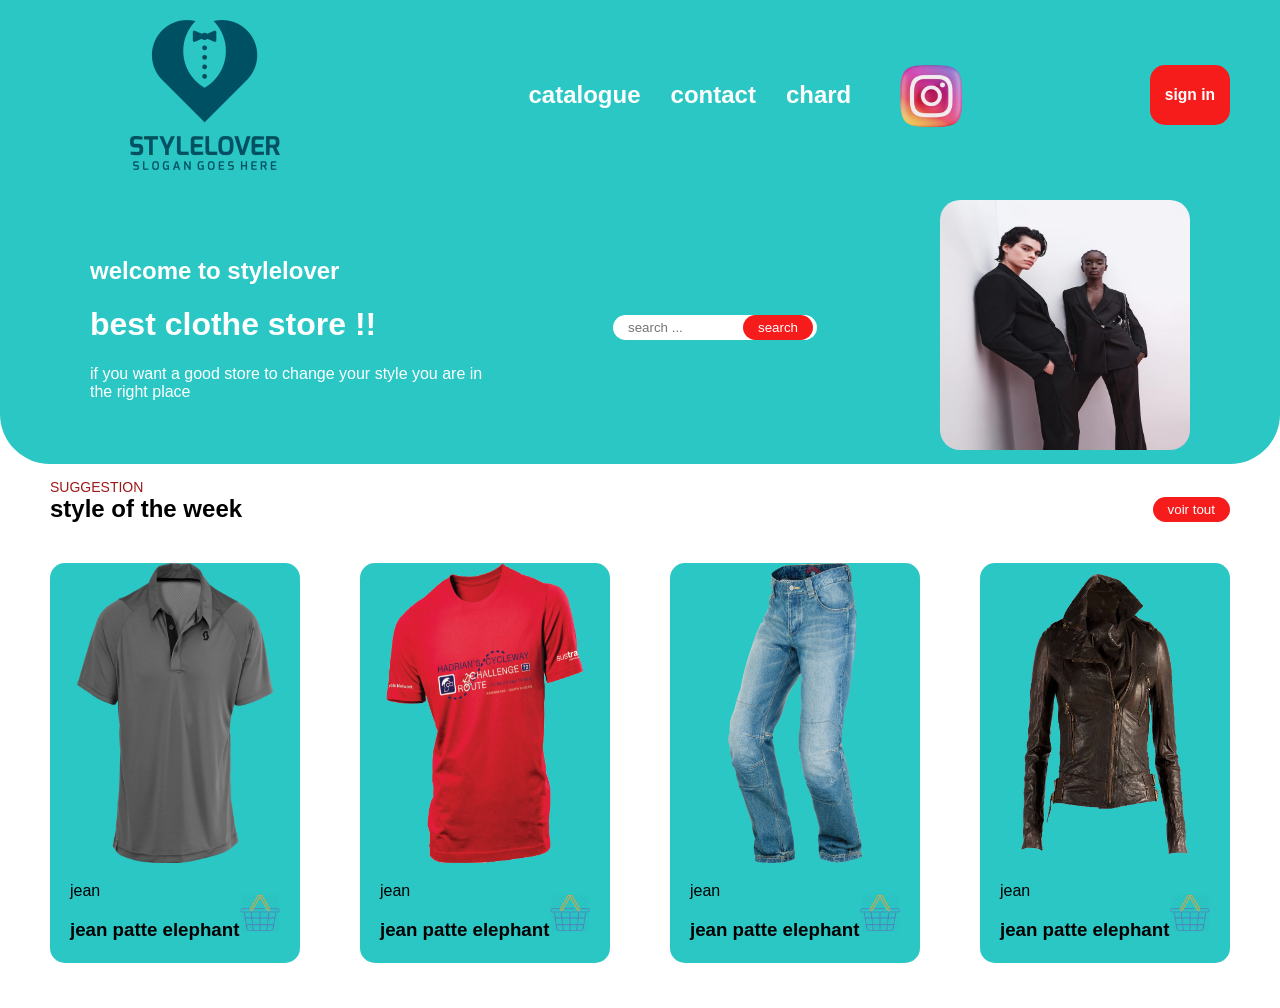
<file: index.html>
<!doctype html>
<html lang="fr">
  <head>
    <meta name="viewport" content="width=device-width, initial-scale=1.0" />
    <meta charset="UTF-8" />
    <title>LBAL</title>
    <link rel="stylesheet" href="style.css" />
  </head>
  <body class="body">
    <div class="header">
      <div class="header-link">
        <a href="https://omarakroud44-ship-it.github.io/mythcooker/"
          ><img src="logolbal.webp" alt="logo" class="logo"
        /></a>
      </div>
      <div class="header-link">
        <a href="catal.html"><h2>catalogue</h2></a>
        <a href="#"><h2>contact</h2></a>
        <a href="#"><h2>chard</h2></a>
        <a href="#"
          ><img src="insta.webp" alt="instagram" width="100" height="100"
        /></a>
      </div>
      <div>
        <button class="button"><h3>sign in</h3></button>
      </div>
    </div>
    <!--landingpage-->
    <div class="landing">
      <div class="max">
        <h2>welcome to stylelover</h2>
        <h1>best clothe store !!</h1>
        <p>
          if you want a good store to change your style you are in the right
          place
        </p>
      </div>
      <div>
        <div class="landingsearch">
          <input placeholder="search ..." />
          <button>search</button>
        </div>
      </div>
      <div>
        <img src="modele.jpg" alt="model photo" class="img" />
      </div>
    </div>
    <!--suggestion-->
    <div class="suggbox">
      <span>SUGGESTION</span>
      <div class="suggestion-head">
        <h2>style of the week</h2>
        <button class="button">voir tout</button>
      </div>
    </div>
    <div class="itemlign">
          <div class="item">
            <div class="itemimg">
              <a href="item.html"><img src="polo.png" alt="" /></a>
            </div>
            <div class="item-info">
              <div class="item-name">
                <p>jean</p>
                <h3>jean patte elephant</h3>
              </div>
              <a href="#">
                <img src="chard.webp" alt="chard" class="chard" />
              </a>
            </div>
          </div>
          <div class="item">
            <div class="itemimg">
              <a href="item.html"><img src="T-Shirtitem.png" alt="" /></a>
            </div>
            <div class="item-info">
              <div class="item-name">
                <p>jean</p>
                <h3>jean patte elephant</h3>
              </div>
              <a href="#">
                <img src="chard.webp" alt="chard" class="chard" />
              </a>
            </div>
          </div>
          <div class="item">
            <div class="itemimg">
              <a href="item.html"><img src="jeanitem.png" alt="" /></a>
            </div>
            <div class="item-info">
              <div class="item-name">
                <p>jean</p>
                <h3>jean patte elephant</h3>
              </div>
              <a href="#">
                <img src="chard.webp" alt="chard" class="chard" />
              </a>
            </div>
          </div>
          <div class="item">
            <div class="itemimg">
              <a href="item.html"><img src="jacket.png" alt="" /></a>
            </div>
            <div class="item-info">
              <div class="item-name">
                <p>jean</p>
                <h3>jean patte elephant</h3>
              </div>
              <a href="#">
                <img src="chard.webp" alt="chard" class="chard" />
              </a>
            </div>
          </div>
        </div>
  </body>
</html>
</file>
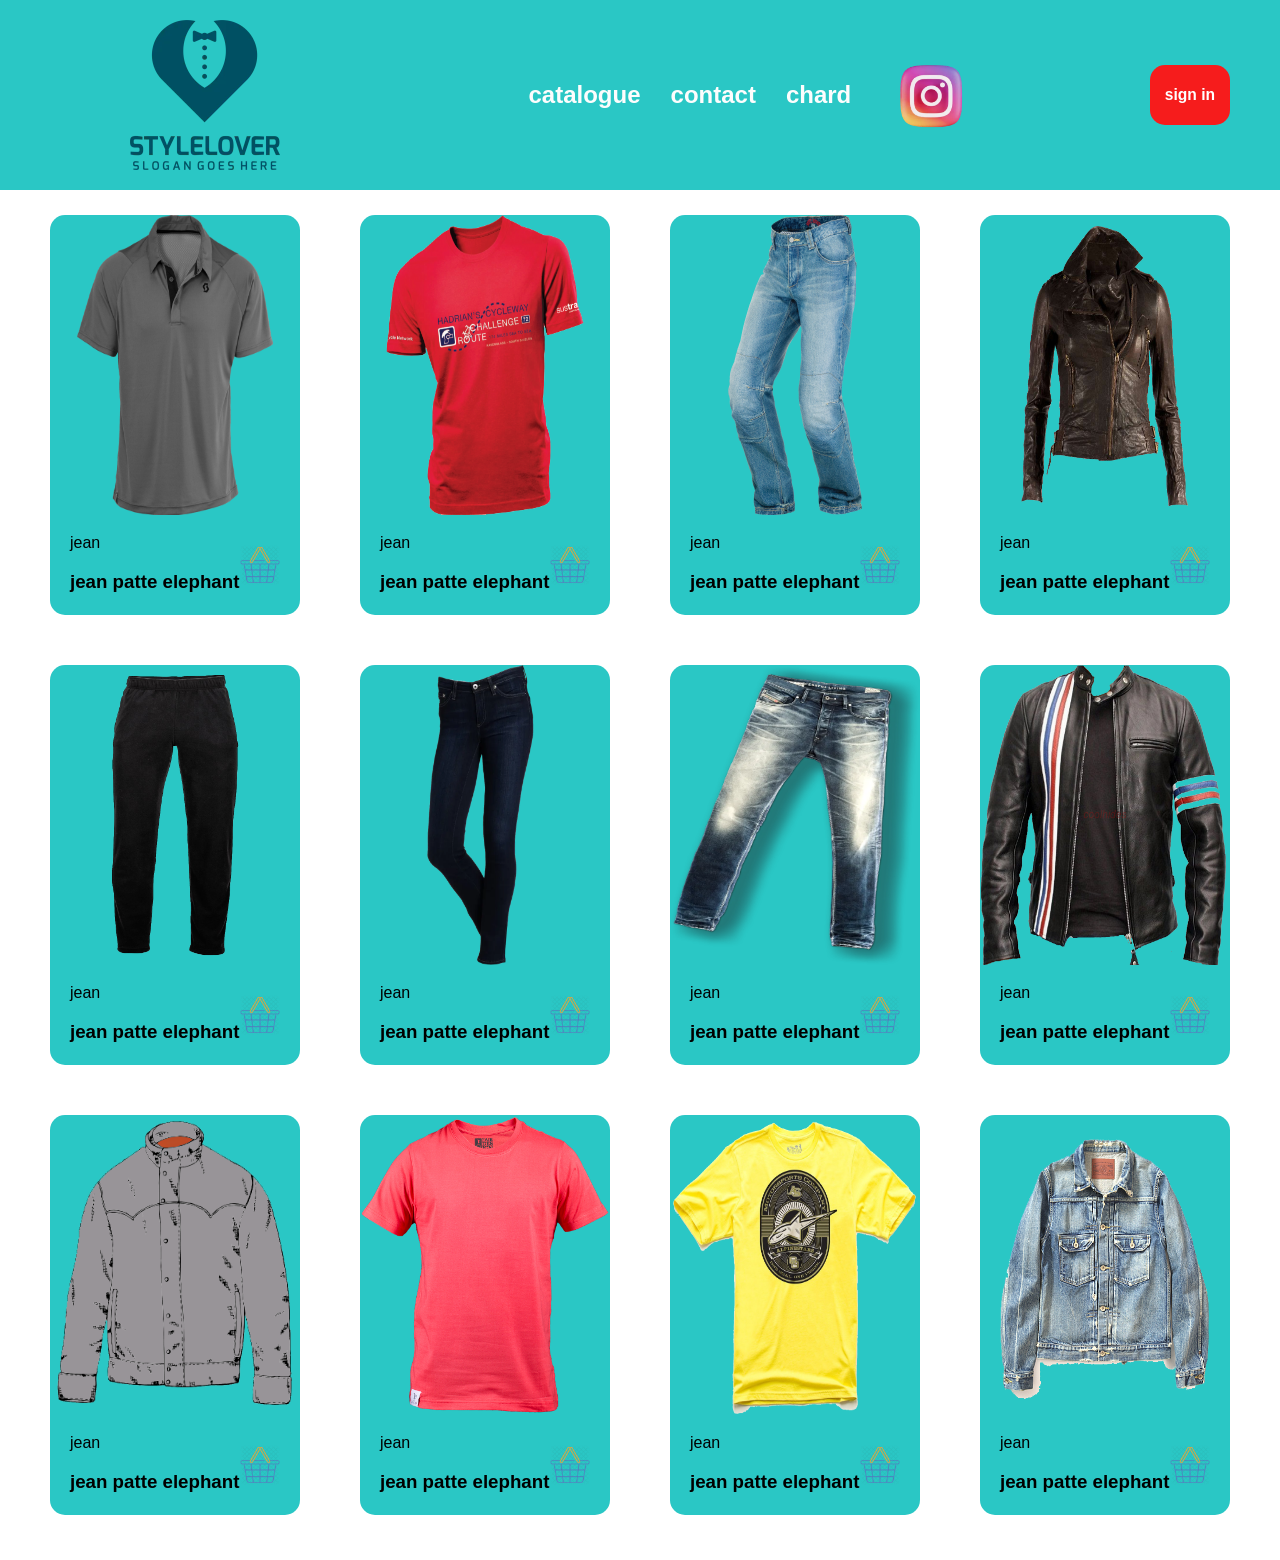
<file: catal.html>
<!doctype html>
<html lang="fr">
  <head>
    <meta name="viewport" content="width=device-width, initial-scale=1.0" />
    <meta charset="UTF-8" />
    <title>LBAL</title>
    <link rel="stylesheet" href="style.css" />
  </head>
  <body class="body">
    <div class="header">
      <div class="header-link">
        <a href="index.html"
          ><img src="logolbal.webp" alt="logo" class="logo"
        /></a>
      </div>
      <div class="header-link">
        <a href="#"><h2>catalogue</h2></a>
        <a href="#"><h2>contact</h2></a>
        <a href="#"><h2>chard</h2></a>
        <a href="#"
          ><img src="insta.webp" alt="instagram" width="100" height="100"
        /></a>
      </div>
      <div>
        <button class="button"><h3>sign in</h3></button>
      </div>
    </div>
    <!--catalogue-->
    <div>
      <div>
        <div class="itemlign">
          <div class="item">
            <div class="itemimg">
              <a href="item.html"><img src="polo.png" alt="" /></a>
            </div>
            <div class="item-info">
              <div class="item-name">
                <p>jean</p>
                <h3>jean patte elephant</h3>
              </div>
              <a href="#">
                <img src="chard.webp" alt="chard" class="chard" />
              </a>
            </div>
          </div>
          <div class="item">
            <div class="itemimg">
              <a href="item.html"><img src="T-Shirtitem.png" alt="" /></a>
            </div>
            <div class="item-info">
              <div class="item-name">
                <p>jean</p>
                <h3>jean patte elephant</h3>
              </div>
              <a href="#">
                <img src="chard.webp" alt="chard" class="chard" />
              </a>
            </div>
          </div>
          <div class="item">
            <div class="itemimg">
              <a href="item.html"><img src="jeanitem.png" alt="" /></a>
            </div>
            <div class="item-info">
              <div class="item-name">
                <p>jean</p>
                <h3>jean patte elephant</h3>
              </div>
              <a href="#">
                <img src="chard.webp" alt="chard" class="chard" />
              </a>
            </div>
          </div>
          <div class="item">
            <div class="itemimg">
              <a href="item.html"><img src="jacket.png" alt="" /></a>
            </div>
            <div class="item-info">
              <div class="item-name">
                <p>jean</p>
                <h3>jean patte elephant</h3>
              </div>
              <a href="#">
                <img src="chard.webp" alt="chard" class="chard" />
              </a>
            </div>
          </div>
        </div>
        <div class="itemlign">
          <div class="item">
            <div class="itemimg">
              <a href="item.html"><img src="blackpant.png" alt="" /></a>
            </div>
            <div class="item-info">
              <div class="item-name">
                <p>jean</p>
                <h3>jean patte elephant</h3>
              </div>
              <a href="#">
                <img src="chard.webp" alt="chard" class="chard" />
              </a>
            </div>
          </div>
          <div class="item">
            <div class="itemimg">
              <a href="item.html"><img src="jean1.webp" alt="" /></a>
            </div>
            <div class="item-info">
              <div class="item-name">
                <p>jean</p>
                <h3>jean patte elephant</h3>
              </div>
              <a href="#">
                <img src="chard.webp" alt="chard" class="chard" />
              </a>
            </div>
          </div>
          <div class="item">
            <div class="itemimg">
              <a href="item.html"><img src="jean2.webp" alt="" /></a>
            </div>
            <div class="item-info">
              <div class="item-name">
                <p>jean</p>
                <h3>jean patte elephant</h3>
              </div>
              <a href="#">
                <img src="chard.webp" alt="chard" class="chard" />
              </a>
            </div>
          </div>
          <div class="item">
            <div class="itemimg">
              <a href="item.html"><img src="jacketamerica.png" alt="" /></a>
            </div>
            <div class="item-info">
              <div class="item-name">
                <p>jean</p>
                <h3>jean patte elephant</h3>
              </div>
              <a href="#">
                <img src="chard.webp" alt="chard" class="chard" />
              </a>
            </div>
          </div>
        </div>
        <div class="itemlign">
          <div class="item">
            <div class="itemimg">
              <a href="item.html"><img src="grayjacket.png" alt="" /></a>
            </div>
            <div class="item-info">
              <div class="item-name">
                <p>jean</p>
                <h3>jean patte elephant</h3>
              </div>
              <a href="#">
                <img src="chard.webp" alt="chard" class="chard" />
              </a>
            </div>
          </div>
          <div class="item">
            <div class="itemimg">
              <a href="item.html"><img src="sport tshirt.png" alt="" /></a>
            </div>
            <div class="item-info">
              <div class="item-name">
                <p>jean</p>
                <h3>jean patte elephant</h3>
              </div>
              <a href="#">
                <img src="chard.webp" alt="chard" class="chard" />
              </a>
            </div>
          </div>
          <div class="item">
            <div class="itemimg">
              <a href="item.html"><img src="yellowtshirt.png" alt="" /></a>
            </div>
            <div class="item-info">
              <div class="item-name">
                <p>jean</p>
                <h3>jean patte elephant</h3>
              </div>
              <a href="#">
                <img src="chard.webp" alt="chard" class="chard" />
              </a>
            </div>
          </div>
          <div class="item">
            <div class="itemimg">
              <a href="item.html"><img src="jacketjean.png" alt="" /></a>
            </div>
            <div class="item-info">
              <div class="item-name">
                <p>jean</p>
                <h3>jean patte elephant</h3>
              </div>
              <a href="#">
                <img src="chard.webp" alt="chard" class="chard" />
              </a>
            </div>
          </div>
        </div>
      </div>
    </div>
  </body>
</html>
</file>
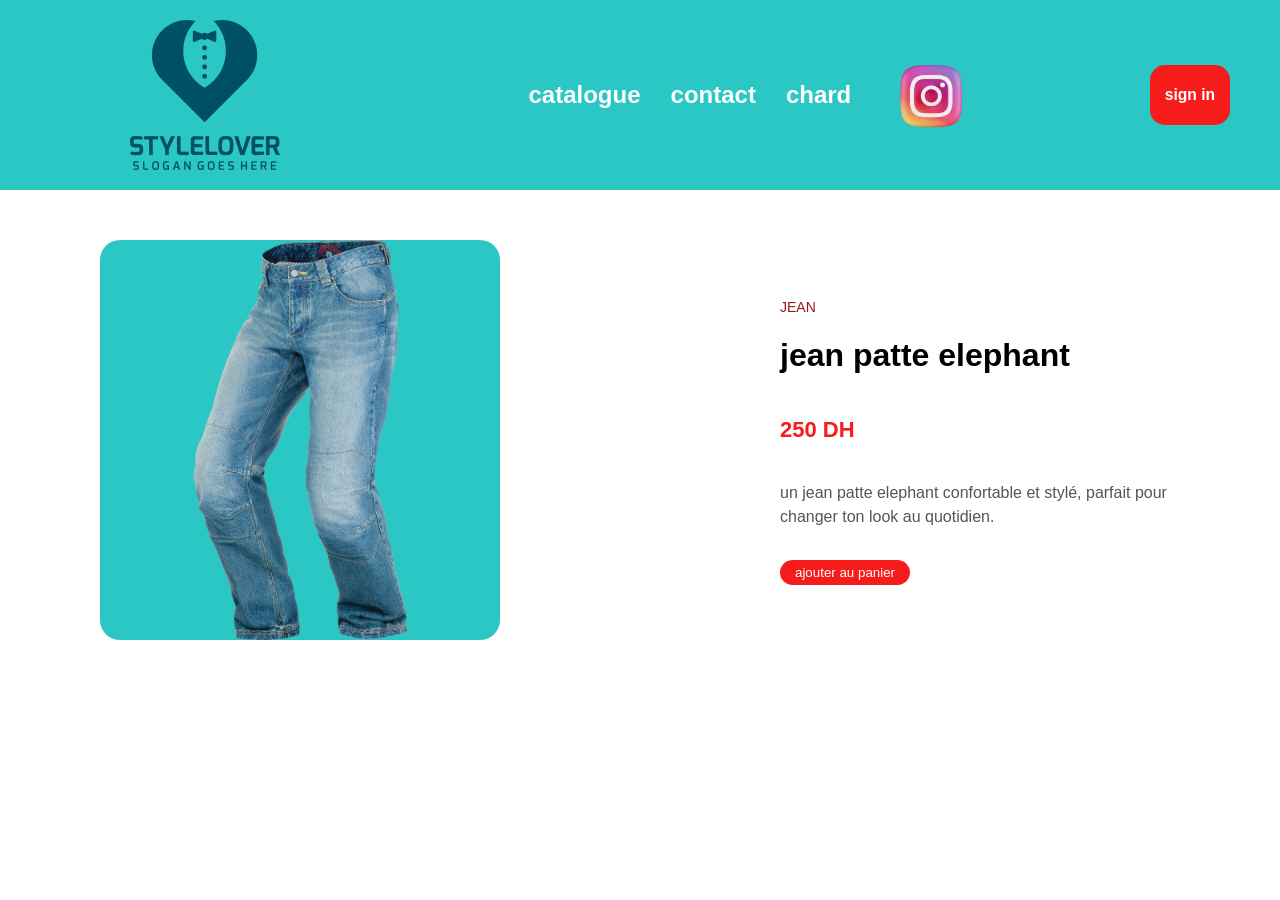
<file: item.html>
<!doctype html>
<html lang="fr">
  <head>
    <meta name="viewport" content="width=device-width, initial-scale=1.0" />
    <meta charset="UTF-8" />
    <title>LBAL - jean patte elephant</title>
    <link rel="stylesheet" href="style_5.css" />
  </head>
  <body class="body">
    <div class="header">
      <div class="header-link">
        <a href="index.html"
          ><img src="logolbal.webp" alt="logo" class="logo"
        /></a>
      </div>
      <div class="header-link">
        <a href="catal.html"><h2>catalogue</h2></a>
        <a href="#"><h2>contact</h2></a>
        <a href="#"><h2>chard</h2></a>
        <a href="#"
          ><img src="insta.webp" alt="instagram" width="100" height="100"
        /></a>
      </div>
      <div>
        <button class="button"><h3>sign in</h3></button>
      </div>
    </div>
    <!--page produit-->
    <div class="product">
      <div class="product-img">
        <img src="jeanitem.png" alt="jean patte elephant" />
      </div>
      <div class="product-info">
        <p class="product-type">jean</p>
        <h1>jean patte elephant</h1>
        <p class="product-price">250 DH</p>
        <p class="product-desc">
          un jean patte elephant confortable et stylé, parfait pour changer
          ton look au quotidien.
        </p>
        <button class="button">ajouter au panier</button>
      </div>
    </div>
  </body>
</html>
</file>
<file: style.css>
.logo{
    display: flex;
    width: 150px;
    height: 150px;
    background-color: #2AC7C5;
    padding: 10px 50px ;
}
.header{
    display: flex;
    justify-content: space-between;
    padding: 10px 50px;
    align-items: center;
    background-color: #2AC7C5;
}
.header-link{
    display: flex;
    text-decoration: none;
    margin: 0px;
    padding: 0px 15px;
    color: aliceblue;
    border-radius: 10px;
    justify-content: space-between;
    align-items: center;
}
.header-link a{
    display: flex;
    padding: 0px 15px;
    text-decoration: none;
    margin: 0px;
    border-radius: 15px;
    color: #fdfdfd;
}
.header-link a:hover{
    background-color: #9e1818;
}
body{
    padding: 10px 10px;
    margin: -10px;
    font-family: "Poppins", Arial, sans-serif;
}
.header > div:last-child {
    display: flex;
    align-items: center;
    gap: 20px;
}
.header-link button{
    color: #ffffff;
    background-color: aqua;
    
}
.landing{
    background-color: #2AC7C5;
    display: flex;
    padding: 10px 90px;
    justify-content: space-between;
    align-items: center;
    color: #ffffff;
    border-radius: 0 0 50px 50px;
}
.landingsearch{
    position: relative;
}
.landingsearch input{
    border-radius: 50px;
    border: none;
    outline: none;
    height: 25px;
    padding:0px 15px;
    padding-right: 20px;
}
.landingsearch button{
    position: absolute;
    background-color: #f61c1c;
    border-radius: 15px;
    padding: 5px 15px;
    color: #ffffff;
    border: none;
    left: 130px;
     

}
.landingsearch button:hover{
    background-color: #9e1818;
}
.button{
    background-color: #f61c1c;
    border-radius: 15px;
    padding: 5px 15px;
    color: #ffffff;
    border: none;

}
.button, .landingsearch button {
    cursor: pointer;
}
.button:hover{
    background-color: #9e1818;
}
.img{
    border-radius: 20px;
    width: 250px;
    height:250px ;
}
.imgsug{
    background-color: transparent;
    display: flex;
    height: 150px;
    width: 150px;
}
.max{
    width: 400px;
}
.suggestion-head{
    display: flex;
    justify-content: space-between;
    align-items: center;

}
.suggestion-link{
    display: flex;
    align-items: center;
    justify-content: space-between;
}
.suggestion-link a{
    display: flex;
    justify-content: space-between;
    align-items: center;
    padding: 50px 50px;
}
.suggbox{
    padding: 15px 50px;
    display: flex;
    flex-direction: column;
}
.suggbox span{
    color: #9e1818;
    text-transform:uppercase;
    font-size: 14px;
}
.suggestion-head h2{
    margin: 0px;
}
.suggestion-card{
    display: flex;
    padding: 10px 100px;
    justify-content: space-between;
    align-items: center;

}
.card{
    flex-direction: column;
    background-color: #2AC7C5;
    width: 300px;
    display: flex;
    border-radius: 15px;
    height: 700px;
}
.cardimg{
    border-radius: 20px 20px 0 0;
    background-color: #156160;
    height: 500px;
}
.card-info{
    display: flex;
    justify-content: space-between;
    align-items: center;
    padding: 0px 20px;
    height: 200px;
    object-fit: cover;
}
.chard{
    width: 40px;
    display: flex;
}
.itemtype{
    display: flex;

}
.itemlign{
    display: flex;
    justify-content: space-between;
    padding: 25px 50px;
}
.itemcard{
    display: flex;

}
.itemimg{
    display: flex;
    cursor: pointer;
    color: #ffffff;
}

.itemimg img{
    display: flex;
    width: 250px;
    height: 300px;
    border-radius: 15px 15px 0 0;
    background-color: #2AC7C5;
}
.itemimg img:hover{
    background-color: #9e1818;
}
.item-info{
    display: flex;
    justify-content: space-between;
    align-items: center;
    padding: 0px 20px;
    height: 100px;
    object-fit: cover;
    background-color: #2AC7C5;
    border-radius: 0 0 15px 15px;
}

/* page produit */
.product{
    display: flex;
    justify-content: space-between;
    align-items: center;
    padding: 50px 100px;
    gap: 50px;
}
.product-img img{
    width: 400px;
    border-radius: 20px;
    background-color: #2AC7C5;
}
.product-info{
    display: flex;
    flex-direction: column;
    padding: 10px 30px;
    max-width: 400px;
    border: 2px solid #9e1818
}
.product-type{
    color: #9e1818;
    text-transform: uppercase;
    font-size: 14px;
    margin: 0px;
}
.product-price{
    color: #f61c1c;
    font-size: 22px;
    font-weight: bold;
}
.product-desc{
    color: #555555;
    line-height: 1.5;
}
.product-info .button{
    width: fit-content;
    margin-top: 15px;
}
</file>
<file: style_5.css>
.logo{
    display: flex;
    width: 150px;
    height: 150px;
    background-color: #2AC7C5;
    padding: 10px 50px ;
}
.header{
    display: flex;
    justify-content: space-between;
    padding: 10px 50px;
    align-items: center;
    background-color: #2AC7C5;
}
.header-link{
    display: flex;
    text-decoration: none;
    margin: 0px;
    padding: 0px 15px;
    color: aliceblue;
    border-radius: 10px;
    justify-content: space-between;
    align-items: center;
}
.header-link a{
    display: flex;
    padding: 0px 15px;
    text-decoration: none;
    margin: 0px;
    border-radius: 15px;
    color: #fdfdfd;
}
.header-link a:hover{
    background-color: #9e1818;
}
body{
    padding: 10px 10px;
    margin: -10px;
    font-family: "Poppins", Arial, sans-serif;
}
.header > div:last-child {
    display: flex;
    align-items: center;
    gap: 20px;
}
.header-link button{
    color: #ffffff;
    background-color: aqua;
    
}
.landing{
    background-color: #2AC7C5;
    display: flex;
    padding: 10px 90px;
    justify-content: space-between;
    align-items: center;
    color: #ffffff;
    border-radius: 0 0 50px 50px;
}
.landingsearch{
    position: relative;
}
.landingsearch input{
    border-radius: 50px;
    border: none;
    outline: none;
    height: 25px;
    padding:0px 15px;
    padding-right: 20px;
}
.landingsearch button{
    position: absolute;
    background-color: #f61c1c;
    border-radius: 15px;
    padding: 5px 15px;
    color: #ffffff;
    border: none;
    left: 130px;
     

}
.landingsearch button:hover{
    background-color: #9e1818;
}
.button{
    background-color: #f61c1c;
    border-radius: 15px;
    padding: 5px 15px;
    color: #ffffff;
    border: none;

}
.button, .landingsearch button {
    cursor: pointer;
}
.button:hover{
    background-color: #9e1818;
}
.img{
    border-radius: 20px;
    width: 250px;
    height:250px ;
}
.imgsug{
    background-color: transparent;
    display: flex;
    height: 150px;
    width: 150px;
}
.max{
    width: 400px;
}
.suggestion-head{
    display: flex;
    justify-content: space-between;
    align-items: center;

}
.suggestion-link{
    display: flex;
    align-items: center;
    justify-content: space-between;
}
.suggestion-link a{
    display: flex;
    justify-content: space-between;
    align-items: center;
    padding: 50px 50px;
}
.suggbox{
    padding: 15px 50px;
    display: flex;
    flex-direction: column;
}
.suggbox span{
    color: #9e1818;
    text-transform:uppercase;
    font-size: 14px;
}
.suggestion-head h2{
    margin: 0px;
}
.suggestion-card{
    display: flex;
    padding: 10px 100px;
    justify-content: space-between;
    align-items: center;

}
.card{
    flex-direction: column;
    background-color: #2AC7C5;
    width: 300px;
    display: flex;
    border-radius: 15px;
    height: 700px;
}
.cardimg{
    border-radius: 20px 20px 0 0;
    background-color: #156160;
    height: 500px;
}
.card-info{
    display: flex;
    justify-content: space-between;
    align-items: center;
    padding: 0px 20px;
    height: 200px;
    object-fit: cover;
}
.chard{
    width: 40px;
    display: flex;
}
.itemtype{
    display: flex;

}
.itemlign{
    display: flex;
    justify-content: space-between;
    padding: 25px 50px;
}
.itemcard{
    display: flex;

}
.itemimg{
    display: flex;
    cursor: pointer;
    color: #ffffff;
}

.itemimg img{
    display: flex;
    width: 250px;
    border-radius: 15px 15px 0 0;
    background-color: #2AC7C5;
}
.itemimg img:hover{
    background-color: #9e1818;
}
.item-info{
    display: flex;
    justify-content: space-between;
    align-items: center;
    padding: 0px 20px;
    height: 100px;
    object-fit: cover;
    background-color: #2AC7C5;
    border-radius: 0 0 15px 15px;
}

/* page produit */
.product{
    display: flex;
    justify-content: space-between;
    align-items: center;
    padding: 50px 100px;
    gap: 50px;
}
.product-img img{
    width: 400px;
    border-radius: 20px;
    background-color: #2AC7C5;
}
.product-info{
    display: flex;
    flex-direction: column;
    max-width: 400px;
}
.product-type{
    color: #9e1818;
    text-transform: uppercase;
    font-size: 14px;
    margin: 0px;
}
.product-price{
    color: #f61c1c;
    font-size: 22px;
    font-weight: bold;
}
.product-desc{
    color: #555555;
    line-height: 1.5;
}
.product-info .button{
    width: fit-content;
    margin-top: 15px;
}
</file>
